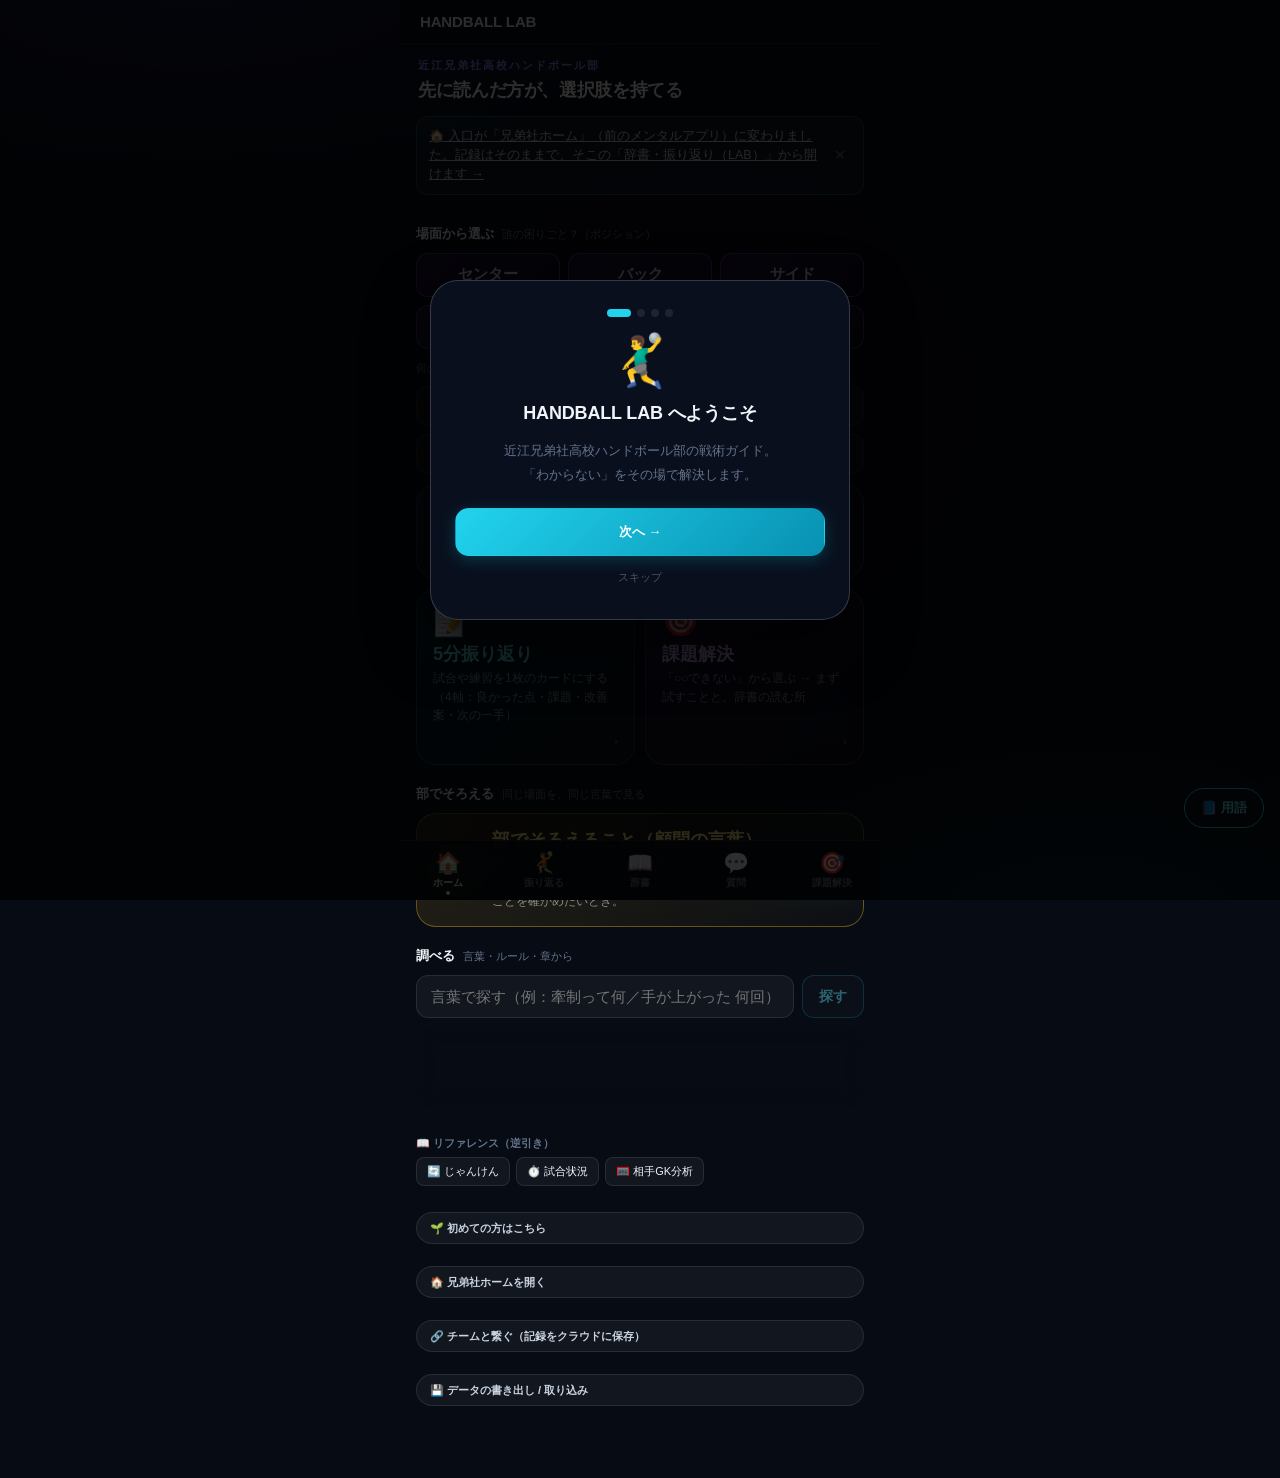
<file: lab/index.html>
<!DOCTYPE html>
<html lang="ja">
<head>
  <meta charset="UTF-8">
  <meta name="viewport" content="width=device-width, initial-scale=1.0, viewport-fit=cover">
  <meta name="theme-color" content="#0a101e">
  <link rel="manifest" href="./manifest.json">
  <meta name="apple-mobile-web-app-capable" content="yes">
  <meta name="apple-mobile-web-app-status-bar-style" content="black-translucent">
  <meta name="apple-mobile-web-app-title" content="HANDBALL LAB">
  <link rel="apple-touch-icon" href="./icons/apple-touch-icon.png">
  <title>HANDBALL LAB</title>
  <script type="module" crossorigin src="./assets/index-DTcDBPkH.js"></script>
  <link rel="stylesheet" crossorigin href="./assets/index-CvBtyylb.css">
<script id="vite-plugin-pwa:register-sw" src="./registerSW.js"></script></head>
<body>
<div id="root"></div>
</body>
</html>
</file>
<file: lab/assets/index-CvBtyylb.css>
:root{--fs-xs: 11px;--fs-sm: 13px;--fs-md: 15px;--fs-lg: 18px;--fs-xl: 24px;--c-reflect: #818cf8;--c-dict: #22d3ee;--c-solve: #c084fc;--c-plan: #fbbf24;--c-chat: #34d399;--tx-primary: #f1f5f9;--tx-secondary: #cbd5e1;--tx-muted: #64748b;--tx-dim: #475569;--bg: #060b14;--surface-1: rgba(255,255,255,.05);--surface-2: rgba(255,255,255,.03);--border: rgba(255,255,255,.09);--border-hi: rgba(255,255,255,.18);--solid-1: #111827;--solid-2: #0f172a;--tap: 48px;--r-sm: 8px;--r-md: 14px;--r-lg: 20px;--r-xl: 28px;--t-fast: .15s cubic-bezier(.2, .8, .2, 1);--t-smooth: .28s cubic-bezier(.2, .8, .2, 1);--nav-h: 60px}*{box-sizing:border-box;margin:0;padding:0;-webkit-tap-highlight-color:transparent}html,body{height:100%}body{font-family:-apple-system,BlinkMacSystemFont,Hiragino Sans,Yu Gothic UI,sans-serif;background:var(--bg);color:var(--tx-secondary);min-height:100vh;-webkit-font-smoothing:antialiased;overflow-x:hidden}body:before{content:"";position:fixed;top:0;right:0;bottom:0;left:0;z-index:0;pointer-events:none;background:radial-gradient(ellipse 80% 50% at 15% -5%,rgba(99,102,241,.18) 0%,transparent 55%),radial-gradient(ellipse 60% 45% at 85% 105%,rgba(6,182,212,.14) 0%,transparent 55%),radial-gradient(ellipse 50% 60% at 55% 45%,rgba(168,85,247,.07) 0%,transparent 60%)}#root{min-height:100vh;position:relative;z-index:1}.app{max-width:480px;margin:0 auto;min-height:100vh;display:flex;flex-direction:column;padding-bottom:calc(var(--nav-h) + env(safe-area-inset-bottom,0px));padding-left:env(safe-area-inset-left,0px);padding-right:env(safe-area-inset-right,0px)}.bottom-nav{position:fixed;bottom:0;left:50%;transform:translate(-50%);width:100%;max-width:480px;height:calc(var(--nav-h) + env(safe-area-inset-bottom,0px));padding-bottom:env(safe-area-inset-bottom,0px);background:#060b14eb;backdrop-filter:blur(20px);-webkit-backdrop-filter:blur(20px);border-top:1px solid var(--border);display:flex;align-items:stretch;z-index:100}.bn-item{flex:1;display:flex;flex-direction:column;align-items:center;justify-content:center;gap:3px;border:none;background:none;cursor:pointer;padding:6px 4px;position:relative;font-family:inherit;transition:opacity var(--t-fast)}.bn-item:active{opacity:.7}button:focus-visible,a:focus-visible,input:focus-visible,select:focus-visible,textarea:focus-visible{outline:2px solid #67e8f9;outline-offset:2px}.gl-term{border-bottom:1px dotted rgba(103,232,249,.5);cursor:pointer;color:inherit}.gl-term:active{background:#22d3ee1f}.bn-icon{font-size:21px;line-height:1}.bn-label{font-size:10px;font-weight:700;color:var(--tx-muted);transition:color var(--t-fast)}.bn-item.active-reflect .bn-label{color:var(--c-reflect)}.bn-item.active-dict .bn-label{color:var(--c-dict)}.bn-item.active-solve .bn-label{color:var(--c-solve)}.bn-item.active-plan .bn-label{color:var(--c-plan)}.bn-item.active-chat .bn-label{color:var(--c-chat)}.bn-item.active-hub .bn-label{color:var(--tx-primary)}.bn-dot{position:absolute;bottom:5px;width:4px;height:4px;border-radius:50%;opacity:0;transition:opacity var(--t-fast)}.bn-item.active-reflect .bn-dot{background:var(--c-reflect);opacity:1}.bn-item.active-dict .bn-dot{background:var(--c-dict);opacity:1}.bn-item.active-solve .bn-dot{background:var(--c-solve);opacity:1}.bn-item.active-plan .bn-dot{background:var(--c-plan);opacity:1}.bn-item.active-chat .bn-dot{background:var(--c-chat);opacity:1}.bn-item.active-hub .bn-dot{background:var(--tx-primary);opacity:1}.nav-back{background:none;border:none;color:var(--tx-muted);font-size:var(--fs-sm);cursor:pointer;padding:8px 0;display:inline-flex;align-items:center;gap:6px;min-height:var(--tap);font-family:inherit;transition:color var(--t-fast)}.nav-back:active{color:var(--tx-primary)}.header{background:#060b14e0;backdrop-filter:blur(20px);-webkit-backdrop-filter:blur(20px);padding:13px 20px 11px;border-bottom:1px solid var(--border);position:sticky;top:0;z-index:50}.header-row{display:flex;align-items:center;justify-content:space-between;gap:12px}.header-brand{display:flex;flex-direction:column;gap:1px;min-width:0}.header-brand-main{font-size:var(--fs-md);font-weight:800;color:var(--tx-primary);letter-spacing:-.01em;line-height:1.2}.header-brand-sub{font-size:10px;font-weight:700;color:var(--tx-muted);letter-spacing:.16em;text-transform:uppercase}.header-mode{font-size:var(--fs-xs);font-weight:800;padding:4px 12px;border-radius:999px;border:1px solid;letter-spacing:.04em}.progress-bar{margin-top:10px;height:2px;background:#ffffff0f;border-radius:2px;overflow:hidden}.progress-fill{height:100%;background:linear-gradient(90deg,var(--c-reflect),var(--c-dict));border-radius:2px;transition:width .4s cubic-bezier(.4,0,.2,1)}.progress-bar.hidden{display:none}.start-screen{flex:1;display:flex;flex-direction:column;align-items:center;text-align:center;gap:24px;padding:20px 24px 36px}.start-icon{font-size:52px}.start-title{font-size:var(--fs-xl);font-weight:900;color:var(--tx-primary);line-height:1.35;letter-spacing:-.02em}.start-sub{font-size:var(--fs-sm);color:var(--tx-muted);line-height:1.8}.mode-select{display:flex;flex-direction:column;gap:8px;width:100%;max-width:360px}.mode-btn{background:var(--surface-1);border:1px solid var(--border);border-radius:var(--r-md);padding:14px 18px;text-align:left;color:var(--tx-secondary);cursor:pointer;transition:all var(--t-fast);display:flex;align-items:center;gap:14px;min-height:var(--tap);backdrop-filter:blur(8px);-webkit-backdrop-filter:blur(8px)}.mode-btn:active{background:#ffffff14;border-color:var(--border-hi);transform:scale(.98)}.mode-btn-icon{font-size:22px;flex-shrink:0}.mode-btn-text{display:flex;flex-direction:column;gap:2px}.mode-btn-label{font-size:var(--fs-md);font-weight:700;color:var(--tx-primary)}.mode-btn-desc{font-size:var(--fs-xs);color:var(--tx-muted)}.content{flex:1;padding:20px 20px 36px;display:flex;flex-direction:column;gap:18px}.skip-btn{background:transparent;border:none;color:var(--tx-dim);font-size:13px;cursor:pointer;padding:10px;text-align:center}.q-label{font-size:10px;font-weight:800;color:var(--c-reflect);letter-spacing:.14em;text-transform:uppercase}.q-text{font-size:var(--fs-lg);font-weight:800;color:var(--tx-primary);line-height:1.55;margin-top:6px;letter-spacing:-.01em}.q-hint{font-size:12px;color:var(--tx-muted);line-height:1.65;margin-top:10px;background:var(--surface-2);border:1px solid var(--border);border-radius:var(--r-sm);padding:10px 14px}.choices{display:flex;flex-direction:column;gap:8px}.choice-btn{background:var(--surface-1);border:1px solid var(--border);border-radius:var(--r-md);padding:14px 16px;text-align:left;color:var(--tx-secondary);font-size:14px;font-weight:500;cursor:pointer;transition:all var(--t-fast);line-height:1.5;backdrop-filter:blur(8px);-webkit-backdrop-filter:blur(8px)}.choice-btn:active{background:#818cf81a;border-color:#818cf866;transform:scale(.99)}.choice-btn.selected{background:#818cf81a;border-color:#818cf880;color:#c7d2fe}.next-btn{background:linear-gradient(135deg,#6366f1,#4f46e5);color:#fff;border:none;border-radius:var(--r-md);padding:15px;font-size:var(--fs-md);font-weight:800;cursor:pointer;width:100%;transition:all var(--t-fast);box-shadow:0 4px 20px #6366f14d}.next-btn:disabled{background:#ffffff0f;color:var(--tx-muted);box-shadow:none;cursor:not-allowed}.next-btn:not(:disabled):active{transform:scale(.98);opacity:.9}.result-sections{display:flex;flex-direction:column;gap:10px}.rs{border-radius:var(--r-md);padding:16px 18px;backdrop-filter:blur(8px);-webkit-backdrop-filter:blur(8px)}.rs.good{background:#22c55e12;border:1px solid rgba(34,197,94,.28)}.rs.issue{background:#ef444412;border:1px solid rgba(239,68,68,.28)}.rs.improve{background:#6366f112;border:1px solid rgba(99,102,241,.28)}.rs-label{font-size:10px;font-weight:800;letter-spacing:.14em;text-transform:uppercase;margin-bottom:7px}.rs.good .rs-label{color:#4ade80}.rs.issue .rs-label{color:#f87171}.rs.improve .rs-label{color:#a5b4fc}.rs-title{font-size:var(--fs-md);font-weight:800;color:var(--tx-primary);margin-bottom:7px;line-height:1.4}.rs-body{font-size:13px;color:var(--tx-secondary);line-height:1.8;white-space:pre-line}.approach-section{display:flex;flex-direction:column;gap:7px;margin-top:6px}.approach-item{background:#ffffff08;border-radius:var(--r-sm);padding:11px 14px;border-left:2px solid rgba(99,102,241,.5)}.approach-tag{font-size:10px;font-weight:800;color:#a5b4fc;margin-bottom:3px}.approach-text{font-size:13px;color:var(--tx-secondary);line-height:1.6}.next-step-section{display:flex;flex-direction:column;gap:8px}.next-step-label{font-size:13px;font-weight:700;color:var(--tx-primary)}.next-step-hint{font-size:12px;color:var(--tx-muted)}.next-step-input{width:100%;background:var(--surface-1);border:1px solid rgba(99,102,241,.4);border-radius:var(--r-md);padding:14px;color:var(--tx-primary);font-size:14px;font-family:inherit;resize:none;min-height:88px;outline:none;transition:border-color var(--t-fast)}.next-step-input:focus{border-color:var(--c-reflect)}.next-step-input::placeholder{color:var(--tx-muted)}.reset-btn{background:transparent;border:1px solid var(--border);border-radius:var(--r-md);padding:14px;font-size:14px;font-weight:600;color:var(--tx-muted);cursor:pointer;width:100%;transition:all var(--t-fast)}.reset-btn:active{background:var(--surface-1);color:var(--tx-secondary)}.breadcrumb{display:flex;gap:4px;flex-wrap:wrap}.crumb{font-size:11px;color:var(--tx-muted);background:#ffffff0a;border:1px solid var(--border);border-radius:6px;padding:2px 8px}.ctx-intro{font-size:13px;color:var(--tx-muted);line-height:1.8;background:var(--surface-1);border:1px solid var(--border);border-radius:var(--r-sm);padding:12px 14px}.hub-screen{flex:1;display:flex;flex-direction:column;gap:14px;padding:14px 16px 12px}.hub-hero{display:flex;flex-direction:column;gap:6px;padding:0 2px}.hub-hero-eyebrow{font-size:11px;font-weight:800;color:var(--c-reflect);letter-spacing:.18em;text-transform:uppercase}.hub-title{font-size:var(--fs-lg);font-weight:900;line-height:1.3;letter-spacing:-.02em;background:linear-gradient(135deg,#fff 50%,#a5b4fc);-webkit-background-clip:text;-webkit-text-fill-color:transparent;background-clip:text}.hub-sub{display:none}.storage-warn{position:fixed;top:0;left:0;right:0;z-index:9999;background:#7f1d1d;color:#fecaca;font-size:12px;line-height:1.5;padding:10px 14px;border-bottom:1px solid #ef4444;cursor:pointer}.hub-declare{background:linear-gradient(135deg,#fbbf241a,#f59e0b08);border:1px solid rgba(251,191,36,.35);border-radius:14px;padding:14px 16px;margin-bottom:14px;display:flex;flex-direction:column;gap:8px}.hub-declare-label{font-size:11px;font-weight:800;color:#fbbf24;letter-spacing:.04em}.hub-declare-text{font-size:var(--fs-md);color:var(--tx-primary);font-weight:700;line-height:1.5}.hub-declare-sub{display:block;font-size:11px;color:var(--tx-muted);font-weight:500;margin-top:4px}.hub-declare-actions{display:flex;gap:8px}.hub-declare-btn{flex:1;padding:9px 10px;border-radius:10px;font-weight:800;font-size:13px;border:1px solid rgba(251,191,36,.45);background:#fbbf241f;color:#fde68a;cursor:pointer}.hub-declare-btn.ghost{border-color:var(--border);background:transparent;color:var(--tx-muted)}.hub-declare-btn:active{transform:scale(.97)}.hub-declare-count{font-size:11px;color:var(--tx-dim)}.hub-cards{display:grid;grid-template-columns:1fr 1fr;gap:10px;width:100%}.hub-card{background:var(--surface-1);border:1px solid var(--border);border-radius:var(--r-lg);padding:16px;text-align:left;color:var(--tx-secondary);cursor:pointer;transition:all var(--t-smooth);display:flex;flex-direction:column;gap:8px;position:relative;min-height:120px;backdrop-filter:blur(10px);-webkit-backdrop-filter:blur(10px);font-family:inherit}.hub-card.reflect,.hub-card.plan,.hub-card.chat,.hub-card.playbook,.hub-card.team,.hub-card.resume{grid-column:1 / -1;flex-direction:row;align-items:center;min-height:80px;gap:14px}.hub-card:active{transform:scale(.97)}.hub-card.disabled{opacity:.4;cursor:not-allowed}.hub-card.disabled:active{transform:none}.hub-card-icon{font-size:30px;line-height:1;flex-shrink:0}.hub-card.reflect .hub-card-icon,.hub-card.chat .hub-card-icon,.hub-card.resume .hub-card-icon{font-size:36px}.hub-card-body{flex:1;display:flex;flex-direction:column;gap:3px;min-width:0}.hub-card-target{display:none}.hub-card-title{font-size:var(--fs-lg);font-weight:800;line-height:1.2}.hub-card-desc{font-size:12px;color:#ffffff80;line-height:1.55}.hub-card-arrow{font-size:13px;color:var(--tx-dim);margin-left:auto;flex-shrink:0}.hub-card-soon{position:absolute;top:10px;right:10px;background:#ffffff14;border:1px solid var(--border);color:var(--tx-muted);font-size:8px;font-weight:800;padding:2px 7px;border-radius:999px;letter-spacing:.08em;text-transform:uppercase}.hub-card.reflect{border-color:#818cf847;background:linear-gradient(135deg,#6366f11f,#6366f10a)}.hub-card.reflect .hub-card-title{color:#a5b4fc}.hub-card.reflect:active{border-color:#818cf88c;box-shadow:0 0 24px #6366f133}.hub-card.dict{border-color:#22d3ee38;background:linear-gradient(135deg,#06b6d41a,#06b6d408)}.hub-card.dict .hub-card-title{color:#67e8f9}.hub-card.dict:active{border-color:#22d3ee73;box-shadow:0 0 20px #06b6d426}.hub-card.playbook{border-color:#22d3ee38;background:linear-gradient(135deg,#06b6d41a,#06b6d408)}.hub-card.playbook .hub-card-title{color:#67e8f9}.home-focus{display:flex;flex-direction:column;gap:10px;width:100%}.home-sec-label{margin-top:10px;font-size:13px;font-weight:800;color:var(--tx-primary);display:flex;align-items:baseline;gap:8px}.home-sec-label span{font-size:11px;font-weight:500;color:var(--tx-muted)}.home-pos-row{display:flex;flex-wrap:wrap;gap:8px}.home-pos-chip{flex:1 1 28%;min-height:44px;padding:10px 6px;border-radius:12px;font-size:15px;font-weight:800;background:linear-gradient(135deg,#a855f724,#a855f70a);border:1px solid rgba(192,132,252,.35);color:#e9d5ff;cursor:pointer}.home-pos-chip:active{transform:scale(.97)}.home-sec-sub{font-size:11px;color:var(--tx-muted);margin-top:2px}.home-pos-chip.kind{font-size:14px;font-weight:700;min-height:40px;background:var(--surface-1);border-color:var(--border);color:var(--tx-secondary)}.hub-card.team{border-color:#fbbf2459;background:linear-gradient(135deg,#fbbf241f,#f59e0b08)}.hub-card.team .hub-card-title{color:#fde68a}.hub-card.team .hub-card-icon{font-size:36px}.home-focus .hub-card.wide{grid-column:1 / -1;flex-direction:row;align-items:center;min-height:80px;gap:14px}.home-focus .hub-card.wide .hub-card-icon{font-size:36px}.decl-where{margin-top:10px;padding:8px 10px;border-radius:10px;background:#94a3b814;font-size:12px;line-height:1.6;color:var(--tx-secondary);text-align:left}.decl-where.short{background:none;padding:0;margin-top:8px;color:var(--tx-muted)}.decl-where-label{font-weight:700;color:var(--tx-primary);margin-bottom:2px}.decl-where-line{padding-left:2px}.decl-where-how{display:inline-block;margin-top:4px;margin-left:6px;padding:0;background:none;border:none;color:#67e8f9;font-size:12px;text-decoration:underline;cursor:pointer}.decl-where:not(.short) .decl-where-how{display:block;margin-left:0;margin-top:6px}.home-link-hint{display:flex;align-items:center;gap:6px;margin-bottom:10px;padding:6px 6px 6px 12px;border-radius:12px;border:1px solid rgba(103,232,249,.25);background:#67e8f90f}.home-link-hint-main{flex:1;text-align:left;background:none;border:none;color:var(--tx-secondary);font-size:12.5px;line-height:1.5;padding:4px 0;cursor:pointer}.home-link-hint-x{flex:none;width:34px;height:34px;border-radius:10px;background:none;border:none;color:var(--tx-muted);font-size:18px;cursor:pointer}.link-steps-list{margin:6px 0 0;padding-left:20px;font-size:13px;line-height:1.7;color:var(--tx-secondary)}.pin-ask-row{display:flex;gap:8px;align-items:center;margin-top:8px;flex-wrap:wrap}.pin-ask-input{max-width:96px;text-align:center;letter-spacing:4px;font-size:18px}.pin-ask-msg{margin-top:8px;font-size:12.5px;line-height:1.6;color:#fca5a5}a.decl-where-how{text-decoration:underline}.open-app-link{display:inline-block;margin-top:8px;color:#67e8f9;font-size:13px;text-decoration:underline}a.help-btn.open-app-btn{text-decoration:none}.home-from-notice{margin-bottom:10px;padding:12px;border-radius:12px;border:1px solid rgba(245,158,11,.5);background:#f59e0b14;font-size:13px;line-height:1.7;color:var(--tx-secondary)}.home-from-notice-title{font-weight:700;color:var(--tx-primary);margin-bottom:4px}.home-from-notice-x{margin-top:8px;padding:6px 14px;border-radius:10px;border:1px solid var(--border);background:none;color:var(--tx-secondary);font-size:13px;cursor:pointer}.home-search{display:flex;gap:8px}.home-search-input{flex:1;min-width:0;padding:12px 14px;border-radius:12px;font-size:15px;background:var(--surface-1);border:1px solid var(--border);color:var(--tx-primary)}.home-search-btn{padding:0 16px;border-radius:12px;font-weight:800;font-size:14px;background:var(--surface-1);border:1px solid rgba(34,211,238,.45);color:#67e8f9;cursor:pointer}.home-search-btn:disabled{opacity:.4}.decide-box{margin:16px 0 12px;padding:14px 16px;border-radius:14px;background:linear-gradient(135deg,#fbbf241a,#f59e0b08);border:1px solid rgba(251,191,36,.35);display:flex;flex-direction:column;gap:8px}.decide-label{font-size:14px;font-weight:800;color:#fbbf24}.decide-hint,.decide-current{font-size:12px;color:var(--tx-muted);line-height:1.6}.decide-row{display:flex;gap:8px}.decide-input{flex:1;min-width:0;padding:10px 12px;border-radius:10px;font-size:15px;background:var(--surface-1);border:1px solid var(--border);color:var(--tx-primary)}.decide-btn{padding:10px 16px;border-radius:10px;font-weight:800;font-size:14px;background:#fbbf24;color:#111827;border:none;cursor:pointer}.decide-btn:disabled{opacity:.4;cursor:not-allowed}.decide-done{font-size:14px;color:var(--tx-primary);line-height:1.6}.decide-redo{margin-left:10px;background:none;border:none;color:var(--tx-muted);text-decoration:underline;font-size:12px;cursor:pointer}.link-copy-btn{width:100%;margin:0 0 20px;padding:11px 14px;border-radius:10px;font-size:13px;background:var(--surface-1);border:1px solid var(--border);color:var(--tx-secondary);cursor:pointer;text-align:center}.glossary-pinned{margin:0 16px 10px;padding:12px 14px;border-radius:12px;background:#22d3ee1f;border:1px solid rgba(34,211,238,.45)}.glossary-pinned .glossary-term{font-size:16px}.hub-card.solve{border-color:#c084fc38;background:linear-gradient(135deg,#a855f71a,#a855f708)}.hub-card.solve .hub-card-title{color:#d8b4fe}.hub-card.solve:active{border-color:#c084fc73;box-shadow:0 0 20px #a855f726}.hub-card.plan{border-color:#fbbf2438;background:linear-gradient(135deg,#f59e0b1a,#f59e0b08)}.hub-card.plan .hub-card-title{color:#fde68a}.hub-card.plan:active{border-color:#fbbf2473;box-shadow:0 0 20px #f59e0b26}.hub-card.chat{border-color:#34d39947;background:linear-gradient(135deg,#10b9811f,#10b9810a)}.hub-card.chat .hub-card-title{color:#6ee7b7}.hub-card.chat:active{border-color:#34d3998c;box-shadow:0 0 24px #10b98133}.hub-card.resume{border-color:#fbbf2447;background:linear-gradient(135deg,#fbbf241a,#fbbf2408)}.hub-card.resume .hub-card-title{color:#fde68a}.hub-card.resume:active{border-color:#fbbf248c}.hub-footer{font-size:var(--fs-xs);color:var(--tx-dim);text-align:center;padding:0 16px 4px;line-height:1.7}.dict-screen{flex:1;display:flex;flex-direction:column;min-height:0}.dict-bar{padding:10px 16px 8px;background:#060b14e0;backdrop-filter:blur(16px);-webkit-backdrop-filter:blur(16px);border-bottom:1px solid var(--border);position:sticky;top:0;z-index:5}.dict-back{background:none;border:none;color:var(--tx-muted);font-size:var(--fs-sm);cursor:pointer;padding:6px 0;display:flex;align-items:center;gap:6px;min-height:var(--tap);font-family:inherit;transition:color var(--t-fast)}.dict-back:active{color:var(--tx-primary)}.dict-search-wrap{position:relative}.dict-search-wrap:before{content:"🔍";position:absolute;left:14px;top:50%;transform:translateY(-50%);font-size:14px;opacity:.5;pointer-events:none}.dict-search-input{width:100%;background:var(--surface-1);border:1px solid var(--border);border-radius:var(--r-md);padding:12px 14px 12px 40px;color:var(--tx-primary);font-size:var(--fs-md);font-family:inherit;outline:none;min-height:var(--tap);transition:border-color var(--t-fast)}.dict-search-input:focus{border-color:var(--c-dict)}.dict-search-input::placeholder{color:var(--tx-dim)}.dict-tags-wrap{background:var(--bg);padding:8px 16px 10px;position:relative}.dict-tags{display:flex;gap:6px;overflow-x:auto;scrollbar-width:none;-webkit-overflow-scrolling:touch}.dict-tags::-webkit-scrollbar{display:none}.dict-tags.expanded{flex-wrap:wrap;overflow-y:auto;max-height:36vh;padding-bottom:4px}.dict-tag{flex-shrink:0;background:var(--surface-1);border:1px solid var(--border);border-radius:999px;padding:8px 14px;font-size:var(--fs-xs);font-weight:700;color:var(--tx-muted);cursor:pointer;transition:all var(--t-fast);white-space:nowrap;min-height:40px;display:inline-flex;align-items:center}.dict-tag.active{background:color-mix(in oklab,var(--c-dict) 20%,var(--surface-1));border-color:var(--c-dict);color:#67e8f9}.dict-tag:active{transform:scale(.96)}.dict-tags-toggle{flex-shrink:0;background:transparent;border:1px dashed var(--border);border-radius:999px;padding:8px 14px;font-size:var(--fs-xs);color:var(--tx-muted);cursor:pointer;font-weight:700;min-height:40px;font-family:inherit}.dict-tags-toggle:active{color:var(--tx-secondary)}.dict-results{flex:1;overflow-y:auto;padding:4px 16px 36px;-webkit-overflow-scrolling:touch}.dict-meta-line{font-size:var(--fs-xs);color:var(--tx-muted);padding:8px 0 6px}.dict-result-card{background:var(--surface-1);border:1px solid var(--border);border-radius:var(--r-md);padding:14px 16px;margin-bottom:8px;cursor:pointer;transition:all var(--t-fast);backdrop-filter:blur(8px);-webkit-backdrop-filter:blur(8px)}.dict-result-card:active{background:#06b6d412;border-color:#22d3ee66;transform:scale(.99)}.dict-result-filename{font-size:10px;color:var(--c-dict);font-weight:700;letter-spacing:.06em;margin-bottom:4px}.dict-result-section{font-size:var(--fs-md);font-weight:700;color:var(--tx-primary);line-height:1.4;margin-bottom:4px}.dict-result-excerpt{font-size:var(--fs-xs);color:var(--tx-muted);line-height:1.65;display:-webkit-box;-webkit-line-clamp:3;-webkit-box-orient:vertical;overflow:hidden}.dict-result-excerpt mark,.dict-detail-body mark.search-hit{background:#fbbf242e;color:#fbbf24;padding:0 2px;border-radius:2px}.dict-detail-body mark.search-hit.current{background:#fbbf2473;outline:1px solid #fbbf24}.search-jump-bar{position:sticky;top:0;z-index:5;background:#0a101eeb;backdrop-filter:blur(12px);-webkit-backdrop-filter:blur(12px);border:1px solid rgba(251,191,36,.4);border-radius:999px;padding:6px 12px;margin:0 0 8px;display:flex;align-items:center;gap:8px;justify-content:center;font-size:12px;color:#fbbf24}.search-jump-btn{background:#fbbf2426;border:1px solid rgba(251,191,36,.4);color:#fbbf24;border-radius:6px;padding:4px 10px;min-height:28px;font-size:12px;font-family:inherit;cursor:pointer}.search-jump-btn:active{background:#fbbf244d}.dict-empty{text-align:center;color:var(--tx-muted);font-size:var(--fs-sm);padding:40px 20px;line-height:1.7}.dict-loading{text-align:center;color:var(--tx-muted);font-size:var(--fs-sm);padding:60px 20px}.dict-file-grid{display:flex;flex-direction:column;gap:8px;padding:4px 0}.dict-file-card{display:flex;align-items:center;gap:14px;background:var(--surface-1);border:1px solid var(--border);border-radius:var(--r-md);padding:14px 16px;cursor:pointer;transition:all var(--t-fast);backdrop-filter:blur(8px);-webkit-backdrop-filter:blur(8px)}.dict-file-card:active{background:#06b6d412;border-color:#22d3ee66;transform:scale(.99)}.dict-file-card-icon{font-size:26px;flex-shrink:0;width:36px;text-align:center}.dict-file-card-body{flex:1;min-width:0}.dict-file-card-title{font-size:var(--fs-sm);font-weight:700;color:var(--tx-primary);line-height:1.4}.dict-file-card-lead{font-size:12px;color:var(--tx-muted);line-height:1.55;margin-top:3px}.dict-file-card-meta{font-size:10px;color:var(--c-dict);font-weight:700;margin-top:3px;letter-spacing:.04em}.dict-file-card-arrow{font-size:22px;color:var(--tx-dim);flex-shrink:0}.dict-file-header-bar{display:flex;align-items:center;gap:10px;padding:10px 0 8px;border-bottom:1px solid var(--border);margin-bottom:8px}.dict-file-header-icon{font-size:22px}.dict-file-header-title{font-size:var(--fs-sm);font-weight:700;color:var(--c-dict);flex:1;min-width:0}.dict-file-back-btn{background:#22d3ee1a;border:1px solid rgba(34,211,238,.3);color:#67e8f9;border-radius:6px;padding:5px 10px;font-size:11px;font-family:inherit;cursor:pointer;flex-shrink:0;white-space:nowrap}.dict-file-back-btn:active{background:#22d3ee38}.dict-detail-header{padding:12px 16px 8px;background:#060b14e0;backdrop-filter:blur(16px);-webkit-backdrop-filter:blur(16px);border-bottom:1px solid var(--border);position:sticky;top:0;z-index:5}.dict-detail-file{font-size:10px;font-weight:700;color:var(--c-dict);letter-spacing:.08em;text-transform:uppercase;margin-bottom:4px}.dict-detail-title{font-size:18px;font-weight:800;color:var(--tx-primary);line-height:1.4;margin-bottom:8px;letter-spacing:-.01em}.dict-detail-tags{display:flex;gap:4px;flex-wrap:wrap;padding-bottom:8px}.dict-detail-tag{font-size:10px;color:var(--tx-muted);background:var(--surface-1);border:1px solid var(--border);border-radius:999px;padding:2px 8px}.dict-detail-body{flex:1;overflow-y:auto;padding:16px 18px 40px;font-size:14px;color:var(--tx-secondary);line-height:1.8;-webkit-overflow-scrolling:touch}.dict-detail-body h1,.dict-detail-body h2,.dict-detail-body h3,.dict-detail-body h4{color:var(--tx-primary);font-weight:800;margin:18px 0 10px;line-height:1.4}.dict-detail-body h1{font-size:18px;border-bottom:1px solid var(--border);padding-bottom:6px}.dict-detail-body h2{font-size:16px;color:#67e8f9}.dict-detail-body h3{font-size:14px;color:#a5b4fc}.dict-detail-body h4{font-size:13px;color:var(--tx-secondary)}.dict-detail-body p{margin:8px 0}.dict-detail-body ul,.dict-detail-body ol{margin:8px 0 8px 20px}.dict-detail-body li{margin:3px 0}.dict-detail-body strong{color:var(--tx-primary);font-weight:700}.dict-detail-body em{color:#fbbf24;font-style:normal}.dict-detail-body code{background:#0006;color:#67e8f9;padding:1px 6px;border-radius:4px;font-family:SF Mono,Consolas,monospace;font-size:12px;border:1px solid var(--border)}.dict-inline-link{color:var(--c-dict);text-decoration:underline;text-decoration-style:dotted;text-underline-offset:3px;cursor:pointer}.dict-inline-link:active{color:#a5f3fc}.dict-detail-body pre{background:#00000080;border:1px solid var(--border);border-radius:var(--r-sm);padding:12px 14px;overflow-x:auto;margin:10px 0;font-family:SF Mono,Consolas,monospace;font-size:12px;color:var(--tx-secondary);line-height:1.6;white-space:pre-wrap;overflow-wrap:anywhere}.dict-detail-body pre.art{white-space:pre;overflow-wrap:normal}.dict-sub-nav{display:flex;flex-wrap:wrap;gap:6px;padding:10px 18px 0}.dict-sub-nav-label{width:100%;font-size:11px;color:var(--tx-muted)}.dict-sub-nav button{background:#a5b4fc14;border:1px solid rgba(165,180,252,.35);color:#c7d2fe;border-radius:14px;padding:5px 10px;font-size:12px;line-height:1.3;text-align:left}.dict-group-label{font-size:12px;color:var(--tx-muted);margin:12px 2px 2px;letter-spacing:.04em}.chat-gloss{font-size:13px;line-height:1.7;margin:0 0 10px;padding:8px 10px;border-left:3px solid var(--c-dict);background:#06b6d412;border-radius:0 6px 6px 0}.chat-solve{margin:0 0 12px}.chat-solve-label{font-size:11px;color:#d8b4fe;font-weight:700;margin-bottom:6px}.chat-solve-card{display:block;width:100%;text-align:left;background:#a855f714;border:1px solid rgba(168,85,247,.35);border-radius:10px;padding:9px 11px;margin-bottom:6px;cursor:pointer;color:inherit;font:inherit}.chat-solve-title{font-size:13px;font-weight:700;line-height:1.5}.chat-solve-act{font-size:12px;color:var(--tx-muted);line-height:1.6;margin-top:3px}.chat-safety{font-size:12px;line-height:1.6;margin:0 0 10px;padding:8px 10px;border-left:3px solid #fbbf24;background:#fbbf2414;border-radius:0 6px 6px 0}.result-note{font-size:11px;color:var(--tx-muted);margin:8px 2px 0;line-height:1.6}.dict-detail-body pre code{background:none;padding:0;color:inherit;border:none}.dict-detail-body blockquote{border-left:3px solid var(--c-dict);padding:6px 14px;margin:10px 0;background:#06b6d40f;color:var(--tx-muted);font-size:13px;border-radius:0 6px 6px 0}.dict-detail-body table{width:100%;border-collapse:collapse;margin:12px 0;font-size:12px;border:1px solid var(--border)}.dict-detail-body th,.dict-detail-body td{border:1px solid var(--border);padding:6px 10px;text-align:left}.dict-detail-body th{background:var(--surface-1);color:var(--tx-primary);font-weight:700}.dict-detail-body td{color:var(--tx-secondary)}.dict-detail-body hr{border:none;border-top:1px solid var(--border);margin:18px 0}.dict-detail-related{margin:24px 0 8px;padding-top:16px;border-top:1px solid var(--border)}.dict-detail-related-label{font-size:11px;color:var(--c-dict);font-weight:700;letter-spacing:.06em;margin-bottom:8px;text-transform:uppercase}.dict-related-item{background:var(--surface-1);border:1px solid var(--border);border-radius:var(--r-sm);padding:8px 12px;font-size:13px;color:var(--tx-secondary);cursor:pointer;margin-bottom:4px;transition:all var(--t-fast)}.dict-related-item:active{background:#22d3ee14;border-color:#22d3ee66}.solve-screen{flex:1;display:flex;flex-direction:column;padding:14px 16px 40px;gap:12px}.solve-bar{display:flex;align-items:center;gap:10px;padding-bottom:2px}.solve-step-label{font-size:var(--fs-xs);font-weight:800;color:var(--c-solve);letter-spacing:.08em}.solve-step-pill{background:#1e1530;border:1px solid #6b21a8;color:#d8b4fe;font-size:var(--fs-xs);padding:4px 12px;border-radius:999px;font-weight:800}.step-dots{display:flex;align-items:center;gap:4px;margin:2px 0 10px}.step-dot{width:9px;height:9px;border-radius:50%;background:var(--border);transition:all var(--t-fast)}.step-dot.done{background:var(--c-solve)}.step-dot.current{background:var(--c-solve);box-shadow:0 0 0 4px color-mix(in oklab,var(--c-solve) 25%,transparent)}.step-bar{flex:1;height:2px;background:var(--border);border-radius:2px}.step-bar.done{background:var(--c-solve)}.step-dots.plan .step-dot.done,.step-dots.plan .step-dot.current,.step-dots.plan .step-bar.done{background:var(--c-plan)}.step-dots.plan .step-dot.current{box-shadow:0 0 0 4px color-mix(in oklab,var(--c-plan) 25%,transparent)}.solve-title{font-size:var(--fs-lg);font-weight:800;color:var(--tx-primary);line-height:1.4}.solve-sub{font-size:var(--fs-sm);color:var(--tx-muted);line-height:1.7}.solve-role-grid{display:flex;flex-direction:column;gap:10px;margin-top:4px}.solve-role-btn{background:var(--surface-1);border:1px solid rgba(192,132,252,.3);border-radius:var(--r-md);padding:18px;text-align:left;color:var(--tx-secondary);cursor:pointer;display:flex;align-items:center;gap:14px;transition:all var(--t-fast);min-height:var(--tap);backdrop-filter:blur(8px);-webkit-backdrop-filter:blur(8px)}.solve-role-btn:active{transform:scale(.98);background:#a855f71a;border-color:var(--c-solve)}.solve-role-icon{font-size:30px;flex-shrink:0}.solve-role-label{font-size:var(--fs-md);font-weight:800;color:#d8b4fe}.solve-cat-list{display:flex;flex-direction:column;gap:10px}.solve-cat-btn{background:var(--surface-1);border:1px solid var(--border);border-radius:var(--r-md);padding:14px 16px;text-align:left;color:var(--tx-secondary);cursor:pointer;display:flex;align-items:center;gap:12px;transition:all var(--t-fast);min-height:var(--tap);backdrop-filter:blur(8px);-webkit-backdrop-filter:blur(8px)}.solve-cat-btn:active{transform:scale(.98);background:#a855f714;border-color:#c084fc59}.solve-cat-icon{font-size:22px;flex-shrink:0}.solve-cat-title{font-size:var(--fs-md);font-weight:700}.solve-sym-list{display:flex;flex-direction:column;gap:10px}.solve-sym-btn{background:var(--surface-1);border:1px solid var(--border);border-radius:var(--r-md);padding:14px 16px;text-align:left;color:var(--tx-secondary);cursor:pointer;transition:all var(--t-fast);display:flex;flex-direction:column;gap:4px;min-height:var(--tap);backdrop-filter:blur(8px);-webkit-backdrop-filter:blur(8px)}.solve-sym-btn:active{transform:scale(.98);background:#a855f714;border-color:#c084fc59}.solve-sym-title{font-size:var(--fs-md);font-weight:700;color:var(--tx-primary);line-height:1.4}.solve-sym-desc{font-size:var(--fs-xs);color:var(--tx-muted);line-height:1.6}.solve-rx{display:flex;flex-direction:column;gap:14px;padding-top:4px}.solve-rx-card{background:#a855f712;border-radius:var(--r-md);padding:14px 16px;border-left:3px solid rgba(192,132,252,.6);border-top:1px solid rgba(192,132,252,.2);border-right:1px solid rgba(192,132,252,.1);border-bottom:1px solid rgba(192,132,252,.1)}.solve-rx-label{font-size:10px;font-weight:800;color:var(--c-solve);letter-spacing:.12em;text-transform:uppercase;margin-bottom:6px}.solve-rx-title{font-size:16px;font-weight:800;color:var(--tx-primary);line-height:1.4;margin-bottom:6px;letter-spacing:-.01em}.solve-rx-desc{font-size:13px;color:var(--tx-secondary);line-height:1.7}.solve-rx-actions{display:flex;flex-direction:column;gap:8px}.solve-rx-action{background:var(--surface-2);border:1px solid var(--border);border-radius:var(--r-sm);padding:10px 12px;font-size:13px;color:var(--tx-secondary);line-height:1.6;display:flex;gap:10px;align-items:flex-start}.solve-rx-action-num{flex-shrink:0;background:#a855f740;color:#f0abfc;font-size:11px;font-weight:800;width:22px;height:22px;border-radius:50%;display:inline-flex;align-items:center;justify-content:center}.solve-rx-related-list{display:flex;flex-direction:column;gap:6px}.solve-rx-related-item{background:var(--surface-1);border:1px solid var(--border);border-radius:var(--r-sm);padding:10px 12px;cursor:pointer;transition:all var(--t-fast);display:flex;align-items:center;gap:10px}.solve-rx-related-item:active{background:#a855f714;border-color:#c084fc66}.solve-rx-related-icon{font-size:16px}.solve-rx-related-meta{flex:1;min-width:0}.solve-rx-related-file{font-size:10px;color:var(--c-solve);font-weight:700;letter-spacing:.06em}.solve-rx-related-title{font-size:13px;color:var(--tx-primary);line-height:1.4;margin-top:2px}.solve-rx-arrow{color:var(--tx-dim);flex-shrink:0}.solve-rx-missing{font-size:11px;color:var(--tx-muted);padding:6px 0}.solve-fallback{margin-top:16px;padding:12px 14px;border-radius:var(--r-sm);background:var(--surface-1);border:1px dashed var(--border);color:var(--tx-muted);font-size:12px;line-height:1.7;display:flex;flex-direction:column;gap:8px}.solve-fallback-label{font-size:11px;font-weight:700;color:var(--tx-muted);letter-spacing:.05em}.solve-fallback-btn{background:var(--surface-2);border:1px solid rgba(34,211,238,.25);border-radius:var(--r-sm);padding:10px 12px;color:#67e8f9;font-size:13px;font-weight:700;cursor:pointer;text-align:left;transition:all var(--t-fast)}.solve-fallback-btn:active{background:#06b6d41a;border-color:var(--c-dict)}.solve-history{background:var(--surface-1);border:1px solid var(--border);border-radius:var(--r-sm);padding:10px 12px;margin-top:18px}.solve-history-label{font-size:10px;font-weight:800;color:var(--c-solve);letter-spacing:.1em;text-transform:uppercase;margin-bottom:6px}.solve-history-item{display:flex;align-items:center;gap:8px;padding:8px 10px;background:var(--surface-2);border:1px solid var(--border);border-radius:var(--r-sm);cursor:pointer;margin-top:4px;transition:all var(--t-fast)}.solve-history-item:active{background:#a855f714;border-color:#c084fc59}.solve-history-meta{flex:1;min-width:0;font-size:12px;color:var(--tx-secondary)}.solve-history-time{font-size:10px;color:var(--tx-muted)}.plan-screen{flex:1;display:flex;flex-direction:column;padding:14px 16px 40px;gap:12px}.plan-step-pill{background:#f59e0b1f;border:1px solid rgba(245,158,11,.3);color:#fde68a;font-size:var(--fs-xs);padding:4px 12px;border-radius:999px;font-weight:800}.plan-step-label{font-size:var(--fs-xs);font-weight:800;color:var(--c-plan);letter-spacing:.08em}.plan-title{font-size:var(--fs-lg);font-weight:800;color:var(--tx-primary);line-height:1.4}.plan-sub{font-size:var(--fs-sm);color:var(--tx-muted);line-height:1.7}.plan-themes{display:flex;flex-wrap:wrap;gap:8px}.plan-theme-chip{background:var(--surface-1);border:1px solid var(--border);border-radius:999px;padding:10px 14px;cursor:pointer;display:inline-flex;align-items:center;gap:6px;color:var(--tx-secondary);font-size:var(--fs-sm);font-weight:700;transition:all var(--t-fast);min-height:40px;font-family:inherit}.plan-theme-chip:active{transform:scale(.96)}.plan-theme-chip.active{background:#f59e0b1f;border-color:#f59e0b80;color:#fde68a}.plan-theme-chip-icon{font-size:16px}.plan-theme-chip .rec-star{font-size:11px;color:#fcd34d;margin-left:3px;line-height:1}.plan-theme-chip .pos-badge{font-size:9px;opacity:.55;margin-left:3px;letter-spacing:0}.plan-rec-select-btn{display:inline-flex;align-items:center;gap:5px;padding:7px 13px;background:#f59e0b1f;border:1px solid rgba(245,158,11,.4);color:#fde68a;border-radius:8px;font-size:12px;font-weight:700;cursor:pointer;font-family:inherit;transition:all var(--t-fast);margin-top:4px}.plan-rec-select-btn:active{transform:scale(.97);opacity:.85}.plan-pos-chips{display:flex;flex-wrap:wrap;gap:7px;margin:8px 0 10px}.plan-pos-chip{display:inline-flex;align-items:center;gap:5px;padding:8px 13px;border-radius:999px;border:1.5px solid var(--border);background:var(--surface-1);font-size:12px;font-weight:700;color:var(--tx-secondary);cursor:pointer;transition:all var(--t-fast);min-height:var(--tap);font-family:inherit}.plan-pos-chip:active{transform:scale(.96)}.plan-pos-chip.active{border-color:#22d3ee;background:#22d3ee21;color:#67e8f9}.plan-pos-chip-icon{font-size:17px}.plan-drill-type{display:inline-flex;align-items:center;gap:3px;font-size:10px;font-weight:800;padding:2px 7px;border-radius:4px}.plan-drill-type.skill{background:#22c55e26;color:#4ade80;border:1px solid rgba(34,197,94,.3)}.plan-drill-type.eco{background:#fb923c26;color:#fb923c;border:1px solid rgba(251,146,60,.3)}.plan-training-note{margin-top:7px;padding:7px 10px 7px 12px;background:#6366f117;border-left:3px solid #6366f1;border-radius:0 5px 5px 0;font-size:11px;color:#c7d2fe;line-height:1.7}.plan-training-note-label{font-size:10px;font-weight:800;color:#818cf8;margin-bottom:2px}.plan-pos-banner{display:flex;align-items:center;gap:10px;margin:10px 0 6px;padding:9px 13px;background:#22d3ee17;border:1px solid rgba(34,211,238,.3);border-radius:9px}.plan-pos-banner-icon{font-size:20px;line-height:1}.plan-pos-banner-text{font-size:12px;color:#a5f3fc;line-height:1.5}.plan-levels{display:flex;gap:8px}.plan-level-btn{flex:1;background:var(--surface-1);border:1px solid var(--border);border-radius:var(--r-md);padding:12px 6px;text-align:center;color:var(--tx-secondary);cursor:pointer;transition:all var(--t-fast);display:flex;flex-direction:column;gap:4px;min-height:var(--tap)}.plan-level-btn.active{background:#f59e0b1a;border-color:#f59e0b73}.plan-level-label{font-size:var(--fs-sm);font-weight:800;color:#fde68a}.plan-level-desc{font-size:10px;color:var(--tx-muted);line-height:1.4}.plan-durations{display:flex;gap:8px}.plan-duration-btn{flex:1;background:var(--surface-1);border:1px solid var(--border);border-radius:var(--r-md);padding:14px 8px;text-align:center;color:var(--tx-secondary);cursor:pointer;font-size:var(--fs-md);font-weight:800;transition:all var(--t-fast);min-height:var(--tap)}.plan-duration-btn.active{background:#f59e0b1a;border-color:#f59e0b73;color:#fde68a}.plan-duration-btn small{display:block;font-size:10px;font-weight:500;color:var(--tx-muted);margin-top:2px}.plan-gen-btn{background:linear-gradient(135deg,var(--c-plan),#d97706);color:#fff;border:none;border-radius:var(--r-md);padding:16px;font-size:var(--fs-md);font-weight:800;cursor:pointer;width:100%;margin-top:8px;transition:all var(--t-fast);min-height:var(--tap)}.plan-gen-btn:disabled{background:var(--border);color:var(--tx-dim);cursor:not-allowed}.plan-gen-btn:not(:disabled):active{transform:scale(.98);opacity:.92}.plan-output{display:flex;flex-direction:column;gap:10px}.plan-header{background:#f59e0b14;border:1px solid rgba(245,158,11,.25);border-radius:var(--r-md);padding:14px 16px;backdrop-filter:blur(8px);-webkit-backdrop-filter:blur(8px)}.plan-header-time{font-size:22px;font-weight:900;color:#fde68a;letter-spacing:-.02em}.plan-header-meta{font-size:12px;color:var(--tx-muted);margin-top:4px;line-height:1.6}.plan-block{background:var(--surface-1);border-radius:var(--r-md);padding:12px 14px;border-left:3px solid rgba(245,158,11,.6);border-top:1px solid var(--border);border-right:1px solid var(--border);border-bottom:1px solid var(--border);backdrop-filter:blur(8px);-webkit-backdrop-filter:blur(8px)}.plan-block-title{font-size:14px;font-weight:800;color:#fde68a;margin-bottom:8px;display:flex;align-items:center;gap:6px}.plan-block-time{font-size:11px;font-weight:800;color:var(--c-plan);background:#f59e0b1a;padding:2px 8px;border-radius:999px;margin-left:auto}.plan-item{background:#ffffff05;border:1px solid rgba(255,255,255,.05);border-radius:var(--r-sm);padding:10px 12px;margin-top:6px;cursor:pointer;transition:all var(--t-fast)}.plan-item:active{background:#f59e0b12;border-color:#f59e0b4d}.plan-item-row{display:flex;align-items:center;gap:8px}.plan-item-time{background:#f59e0b33;color:#fde68a;font-size:11px;font-weight:800;padding:2px 8px;border-radius:999px;flex-shrink:0;min-width:36px;text-align:center}.plan-item-title{font-size:13px;font-weight:700;color:var(--tx-primary);flex:1;line-height:1.4}.plan-item-arrow{color:var(--tx-dim);flex-shrink:0}.plan-item-desc{font-size:12px;color:var(--tx-muted);line-height:1.5;margin-top:6px;padding-left:4px}.plan-constraints{margin-top:8px;padding:8px 10px;background:#06b6d40a;border:1px dashed rgba(34,211,238,.2);border-radius:var(--r-sm)}.plan-constraints-label{font-size:10px;font-weight:800;color:#67e8f9;letter-spacing:.06em;margin-bottom:4px}.plan-constraint-item{display:flex;gap:6px;align-items:flex-start;font-size:11px;color:#cbd5e1;line-height:1.6;margin-top:2px}.plan-constraint-tag{flex-shrink:0;background:#155e75;color:#67e8f9;font-size:9px;padding:1px 6px;border-radius:4px;font-weight:700;min-width:30px;text-align:center}.plan-eco-banner{background:#0c1620;border:1px solid #22d3ee44;border-radius:8px;padding:8px 12px;font-size:11px;color:#94a3b8;line-height:1.6}.plan-eco-banner strong{color:#67e8f9}.plan-wc{background:#131f33;border:1px dashed #475569;border-radius:10px;padding:10px 14px}.plan-wc-label{font-size:11px;color:#64748b;font-weight:700}.plan-wc-time{font-size:12px;color:#cbd5e1;font-weight:800;margin-left:6px}.plan-wc-desc{font-size:12px;color:#94a3b8;margin-top:4px;line-height:1.6}.plan-actions{display:flex;gap:8px;margin-top:8px}.plan-action-btn{flex:1;background:#0f172a;border:1px solid #f59e0b44;border-radius:10px;padding:12px;font-size:13px;font-weight:700;color:#fcd34d;cursor:pointer;transition:all .15s}.plan-action-btn:active{background:#1f1610;border-color:#f59e0b}.plan-action-btn.primary{background:linear-gradient(135deg,#f59e0b,#d97706);color:#fff;border-color:transparent}.plan-action-btn.primary:active{opacity:.85}.plan-aim{background:#131f33;border-left:3px solid #f59e0b;border-radius:0 8px 8px 0;padding:8px 12px;font-size:13px;color:#fcd34d;font-weight:700;line-height:1.5}.plan-extra{background:#131f33;border:1px dashed #92400e;border-radius:8px;padding:8px 12px;font-size:12px;color:#fcd34d;line-height:1.6}.plan-toast{position:fixed;bottom:calc(var(--nav-h) + 12px);left:50%;transform:translate(-50%);background:#141c32f5;backdrop-filter:blur(12px);-webkit-backdrop-filter:blur(12px);border:1px solid rgba(245,158,11,.4);color:#fde68a;padding:10px 20px;border-radius:999px;font-size:13px;font-weight:800;z-index:200;box-shadow:0 4px 16px #0006;animation:toastIn .2s cubic-bezier(.2,.8,.2,1)}@keyframes toastIn{0%{opacity:0;transform:translate(-50%,8px)}to{opacity:1;transform:translate(-50%)}}.plan-saved-section{background:var(--surface-1);border:1px solid var(--border);border-radius:var(--r-sm);padding:10px 12px;margin-top:12px}.plan-saved-label{font-size:10px;font-weight:800;color:var(--c-plan);letter-spacing:.1em;text-transform:uppercase;margin-bottom:7px}.plan-saved-item{display:flex;align-items:center;gap:8px;padding:8px 10px;background:var(--surface-2);border:1px solid var(--border);border-radius:var(--r-sm);cursor:pointer;margin-top:4px;transition:all var(--t-fast)}.plan-saved-item:active{background:#f59e0b14;border-color:#f59e0b4d}.plan-saved-meta{flex:1;min-width:0}.plan-saved-aim{font-size:13px;color:#fde68a;font-weight:700}.plan-saved-detail{font-size:10px;color:var(--tx-muted);margin-top:2px}@media print{body{background:#fff!important;color:#000!important}.header,.dict-back,.plan-actions,.reset-btn,.bottom-nav,.help-fab,.glossary-overlay,.onboarding-overlay{display:none!important}.plan-screen{padding:0!important}.plan-header,.plan-block,.plan-item,.plan-wc,.plan-constraints,.plan-eco-banner,.plan-aim,.plan-extra{background:#fff!important;border-color:#888!important;color:#000!important;break-inside:avoid}.plan-header-time,.plan-block-title,.plan-item-title,.plan-wc-time,.plan-aim{color:#000!important}.plan-item-time{background:#444!important;color:#fff!important}.plan-training-note{background:#f0f0f8!important;border-color:#6366f1!important;color:#222!important}.plan-training-note-label{color:#444!important}.plan-drill-type{border-color:#888!important;color:#222!important;background:#eee!important}.plan-constraint-tag{background:#555!important;color:#fff!important}}.help-btn{background:var(--surface-1);border:1px solid var(--border);border-radius:999px;padding:6px 13px;font-size:var(--fs-xs);font-weight:800;color:var(--tx-secondary);cursor:pointer;font-family:inherit;min-height:32px;display:inline-flex;align-items:center;gap:5px;transition:all var(--t-fast)}.help-btn:active{background:#ffffff14}.glossary-overlay{position:fixed;top:0;right:0;bottom:0;left:0;background:#000000b8;z-index:150;display:flex;align-items:flex-end;justify-content:center;animation:fadeIn .2s ease-out}@keyframes fadeIn{0%{opacity:0}to{opacity:1}}.glossary-modal{background:#0a101ef7;backdrop-filter:blur(24px);-webkit-backdrop-filter:blur(24px);width:100%;max-width:480px;max-height:88vh;border-radius:22px 22px 0 0;overflow:hidden;display:flex;flex-direction:column;box-shadow:0 -12px 48px #00000080;border-top:1px solid var(--border-hi);animation:slideUp .28s cubic-bezier(.2,.8,.2,1)}@keyframes slideUp{0%{transform:translateY(100%)}to{transform:translateY(0)}}.glossary-head{padding:18px 20px 14px;border-bottom:1px solid var(--border);display:flex;align-items:center;justify-content:space-between}.glossary-title{font-size:var(--fs-lg);font-weight:800;color:var(--tx-primary);letter-spacing:-.01em}.glossary-close{background:#ffffff0f;border:none;color:var(--tx-muted);font-size:20px;cursor:pointer;width:36px;height:36px;border-radius:50%;display:flex;align-items:center;justify-content:center;font-family:inherit;transition:background var(--t-fast)}.glossary-close:active{background:#ffffff1f}.glossary-body{flex:1;overflow-y:auto;padding:12px 20px 40px}.glossary-search{padding:12px 20px 0}.glossary-search input{width:100%;background:var(--surface-1);border:1px solid var(--border);border-radius:var(--r-md);color:var(--tx-primary);font-size:var(--fs-md);font-family:inherit;padding:11px 14px;line-height:1.4}.glossary-search input::placeholder{color:var(--tx-muted)}.glossary-empty{text-align:center;color:var(--tx-muted);font-size:var(--fs-sm);padding:28px 0}.glossary-group{font-size:var(--fs-xs);font-weight:800;color:var(--c-dict);letter-spacing:.1em;margin:16px 0 7px;text-transform:uppercase}.glossary-group:first-child{margin-top:0}.glossary-item{padding:10px 13px;border-radius:var(--r-sm);background:var(--surface-1);border:1px solid var(--border);margin-bottom:5px}.glossary-term{font-size:var(--fs-sm);font-weight:800;color:var(--tx-primary);margin-bottom:3px}.glossary-desc{font-size:var(--fs-xs);color:var(--tx-muted);line-height:1.6}.feint-legend{background:var(--surface-2);border:1px dashed color-mix(in oklab,var(--c-solve) 30%,transparent);border-radius:var(--r-sm);padding:10px 12px;margin-top:8px}.feint-legend-label{font-size:10px;font-weight:800;color:var(--c-solve);letter-spacing:.06em;margin-bottom:6px}.feint-legend-grid{display:grid;grid-template-columns:1fr 1fr;gap:4px 10px}.feint-legend-row{display:flex;align-items:baseline;gap:4px;font-size:11px;line-height:1.5}.feint-legend-num{color:var(--c-solve);font-weight:800}.feint-legend-name{color:var(--tx-primary);font-weight:700}.feint-legend-desc{color:var(--tx-muted);font-size:10px;margin-left:2px}.help-fab{position:fixed;right:calc(16px + env(safe-area-inset-right,0px));bottom:calc(var(--nav-h) + 12px + env(safe-area-inset-bottom,0px));z-index:20;background:#0a101ee6;backdrop-filter:blur(12px);-webkit-backdrop-filter:blur(12px);border:1.5px solid var(--c-dict);color:#67e8f9;border-radius:999px;padding:10px 16px;font-size:var(--fs-sm);font-weight:800;cursor:pointer;font-family:inherit;box-shadow:0 4px 16px #0006,0 0 16px #06b6d426;display:inline-flex;align-items:center;gap:6px;transition:all var(--t-fast)}.help-fab:active{transform:scale(.96)}.onboard-overlay{position:fixed;top:0;right:0;bottom:0;left:0;background:#000000d1;z-index:200;display:flex;align-items:center;justify-content:center;padding:24px;animation:fadeIn .25s ease-out}.onboard-card{background:#0a101ef7;backdrop-filter:blur(24px);-webkit-backdrop-filter:blur(24px);border-radius:var(--r-xl);padding:28px 24px;max-width:420px;width:100%;display:flex;flex-direction:column;gap:14px;box-shadow:0 24px 60px #0009;border:1px solid var(--border-hi)}.onboard-step-dots{display:flex;gap:6px;justify-content:center;margin-bottom:4px}.onboard-step-dot{width:8px;height:8px;border-radius:50%;background:var(--border);transition:all var(--t-smooth)}.onboard-step-dot.active{background:var(--c-dict);width:24px;border-radius:4px}.onboard-icon{font-size:52px;text-align:center;line-height:1}.onboard-title{font-size:var(--fs-lg);font-weight:900;color:var(--tx-primary);text-align:center;letter-spacing:-.01em}.onboard-desc{font-size:var(--fs-sm);color:var(--tx-muted);line-height:1.8;text-align:center}.onboard-actions{display:flex;gap:10px;margin-top:8px}.onboard-btn{flex:1;border:1px solid var(--border);background:var(--surface-1);color:var(--tx-secondary);border-radius:var(--r-md);padding:13px;font-size:var(--fs-sm);font-weight:700;cursor:pointer;font-family:inherit;min-height:var(--tap);transition:all var(--t-fast)}.onboard-btn.primary{background:linear-gradient(135deg,var(--c-dict),#0891b2);color:#fff;border-color:transparent;box-shadow:0 4px 16px #06b6d440}.onboard-btn:active{transform:scale(.98)}.onboard-skip{background:none;border:none;color:var(--tx-dim);font-size:var(--fs-xs);cursor:pointer;font-family:inherit;padding:6px;text-align:center;margin-top:-6px}.hub-resume-pill{font-size:10px;color:#fde68a;background:#fbbf241f;border:1px solid rgba(251,191,36,.25);padding:2px 8px;border-radius:4px;font-weight:700;letter-spacing:.05em}.fav-btn{background:none;border:1px solid var(--border);border-radius:999px;padding:5px 13px;font-size:var(--fs-xs);font-weight:700;color:var(--tx-muted);cursor:pointer;font-family:inherit;display:inline-flex;align-items:center;gap:4px;transition:all var(--t-fast);min-height:32px}.fav-btn.active{color:#fbbf24;border-color:#fbbf2480;background:#fbbf2414}.fav-btn:active{transform:scale(.96)}.soon-screen{flex:1;display:flex;flex-direction:column;justify-content:center;align-items:center;padding:60px 24px;gap:20px;text-align:center}.soon-icon{font-size:60px;opacity:.5}.soon-title{font-size:18px;font-weight:800;color:var(--tx-primary);letter-spacing:-.01em}.soon-desc{font-size:13px;color:var(--tx-muted);line-height:1.8;max-width:320px}@keyframes fadeInUp{0%{opacity:0;transform:translateY(12px)}to{opacity:1;transform:translateY(0)}}.animate-in{animation:fadeInUp .3s cubic-bezier(.2,.8,.2,1)}.chat-screen{display:flex;flex-direction:column;gap:10px;padding-bottom:86px}.chat-topbar{display:flex;align-items:center;justify-content:space-between;gap:8px}.chat-clear{background:none;border:1px solid var(--border);color:var(--tx-dim);border-radius:999px;padding:6px 12px;font-size:var(--fs-xs);font-weight:700;cursor:pointer;font-family:inherit;flex-shrink:0;transition:all var(--t-fast)}.chat-clear:active{border-color:var(--border-hi);color:var(--tx-muted)}.chat-note{font-size:var(--fs-xs);color:var(--tx-dim);text-align:center;line-height:1.6}.chat-messages{display:flex;flex-direction:column;gap:12px}.chat-msg{display:flex;gap:8px;align-items:flex-end}.chat-msg.user{justify-content:flex-end}.chat-avatar{width:30px;height:30px;border-radius:50%;flex-shrink:0;background:color-mix(in oklab,var(--c-chat) 16%,var(--surface-1));border:1px solid color-mix(in oklab,var(--c-chat) 40%,transparent);display:flex;align-items:center;justify-content:center;font-size:14px}.chat-bubble{max-width:86%;min-width:0;border-radius:16px;padding:11px 13px;font-size:var(--fs-sm);line-height:1.75}.chat-bubble.user{background:linear-gradient(135deg,color-mix(in oklab,var(--c-chat) 28%,var(--surface-1)),color-mix(in oklab,var(--c-chat) 12%,var(--surface-1)));border:1px solid color-mix(in oklab,var(--c-chat) 45%,transparent);color:var(--tx-primary);border-bottom-right-radius:6px}.chat-bubble.bot{background:var(--surface-1);border:1px solid var(--border);color:var(--tx-secondary);border-bottom-left-radius:6px;display:flex;flex-direction:column;gap:9px}.chat-text{white-space:pre-line;word-break:break-word}.chat-src-head{display:flex;flex-direction:column;gap:2px;align-items:flex-start;text-align:left;background:color-mix(in oklab,var(--c-chat) 10%,transparent);border:1px solid color-mix(in oklab,var(--c-chat) 32%,transparent);border-radius:10px;padding:8px 11px;cursor:pointer;font-family:inherit;width:100%;transition:border-color var(--t-fast)}.chat-src-head:active{border-color:var(--c-chat)}.chat-src-head-file{font-size:10px;font-weight:700;color:var(--c-chat);letter-spacing:.04em}.chat-src-head-title{font-size:var(--fs-sm);font-weight:800;color:var(--tx-primary);line-height:1.5}.chat-md{font-size:var(--fs-sm);color:var(--tx-secondary);line-height:1.8;overflow-x:auto}.chat-md h1,.chat-md h2,.chat-md h3,.chat-md h4,.chat-md h5,.chat-md h6{font-size:var(--fs-sm);font-weight:800;color:var(--tx-primary);margin:8px 0 4px}.chat-md p{margin:6px 0}.chat-md ul,.chat-md ol{margin:6px 0;padding-left:18px}.chat-md li{margin:3px 0}.chat-md table{border-collapse:collapse;font-size:var(--fs-xs);margin:8px 0}.chat-md th,.chat-md td{border:1px solid var(--border);padding:5px 8px;text-align:left;vertical-align:top}.chat-md th{background:var(--surface-2);color:var(--tx-primary);font-weight:700;white-space:nowrap}.chat-md code{background:var(--surface-2);border-radius:4px;padding:1px 5px;font-size:.9em}.chat-md strong{color:var(--tx-primary)}.chat-md blockquote{border-left:3px solid var(--c-chat);padding:4px 10px;margin:6px 0;color:var(--tx-muted)}.chat-md hr{border:none;border-top:1px solid var(--border);margin:8px 0}.chat-readmore{align-self:flex-start;background:none;border:1px solid color-mix(in oklab,var(--c-chat) 45%,transparent);color:var(--c-chat);border-radius:999px;padding:7px 14px;font-size:var(--fs-xs);font-weight:800;cursor:pointer;font-family:inherit;transition:all var(--t-fast)}.chat-readmore:active{background:color-mix(in oklab,var(--c-chat) 14%,transparent)}.chat-srcs{display:flex;flex-direction:column;gap:6px;border-top:1px dashed var(--border);padding-top:9px}.chat-srcs-label{font-size:10px;font-weight:800;color:var(--tx-dim);letter-spacing:.08em}.chat-src-card{display:flex;align-items:center;gap:8px;width:100%;text-align:left;background:var(--surface-2);border:1px solid var(--border);border-radius:10px;padding:8px 10px;cursor:pointer;font-family:inherit;transition:border-color var(--t-fast)}.chat-src-card:active{border-color:var(--c-chat)}.chat-src-card-text{display:flex;flex-direction:column;gap:1px;flex:1;min-width:0}.chat-src-card-file{font-size:9px;color:var(--tx-dim);overflow:hidden;text-overflow:ellipsis;white-space:nowrap}.chat-src-card-title{font-size:var(--fs-xs);font-weight:700;color:var(--tx-secondary);line-height:1.5}.chat-src-card-arrow{color:var(--tx-dim);flex-shrink:0}.chat-chips{display:flex;flex-wrap:wrap;gap:6px}.chat-chip{background:color-mix(in oklab,var(--c-chat) 12%,var(--surface-1));border:1px solid color-mix(in oklab,var(--c-chat) 35%,transparent);color:var(--tx-secondary);border-radius:999px;padding:7px 12px;font-size:var(--fs-xs);font-weight:700;cursor:pointer;font-family:inherit;transition:all var(--t-fast)}.chat-chip:active{border-color:var(--c-chat);color:var(--tx-primary)}.chat-chip:disabled{opacity:.4;cursor:default}.chat-typing{flex-direction:row!important;gap:5px!important;padding:15px 16px}.chat-dot{width:6px;height:6px;border-radius:50%;background:var(--tx-muted);animation:chatBlink 1.2s infinite}.chat-dot:nth-child(2){animation-delay:.2s}.chat-dot:nth-child(3){animation-delay:.4s}@keyframes chatBlink{0%,60%,to{opacity:.25}30%{opacity:1}}.chat-input-bar{position:fixed;bottom:calc(var(--nav-h) + env(safe-area-inset-bottom,0px));left:50%;transform:translate(-50%);width:100%;max-width:480px;display:flex;gap:8px;padding:10px 14px;background:#080c16f0;backdrop-filter:blur(16px);-webkit-backdrop-filter:blur(16px);border-top:1px solid var(--border);z-index:15}.chat-input{flex:1;background:var(--surface-1);border:1.5px solid var(--border);border-radius:999px;padding:11px 16px;color:var(--tx-primary);font-size:16px;font-family:inherit;outline:none;min-width:0;transition:border-color var(--t-fast)}.chat-input:focus{border-color:var(--c-chat)}.chat-input::placeholder{color:var(--tx-dim)}.chat-input:disabled{opacity:.5}.chat-send{width:46px;height:46px;border-radius:50%;flex-shrink:0;background:linear-gradient(135deg,var(--c-chat),#059669);border:none;color:#06281c;font-size:17px;font-weight:900;cursor:pointer;display:flex;align-items:center;justify-content:center;box-shadow:0 4px 14px color-mix(in oklab,var(--c-chat) 30%,transparent);transition:all var(--t-fast)}.chat-send:active{transform:scale(.94)}.chat-send:disabled{opacity:.35;box-shadow:none}.gk-grid{display:grid;grid-template-columns:1fr 1fr;gap:8px;margin-top:12px}.gk-cell{background:var(--surface-1);border:1px solid var(--border);border-radius:var(--r-md);color:var(--tx-secondary);font-size:var(--fs-md);font-weight:800;padding:22px 0;cursor:pointer;font-family:inherit;min-height:var(--tap);transition:all var(--t-fast)}.gk-cell:active{transform:scale(.98)}.gk-cell.selected{background:#2dd4bf24;border-color:#2dd4bf8c;color:#5eead4}.gk-result-row{display:flex;gap:10px;margin-top:16px}.gk-result-btn{flex:1;border-radius:var(--r-md);border:1px solid var(--border);background:var(--surface-1);font-size:var(--fs-lg);font-weight:900;padding:26px 0;cursor:pointer;font-family:inherit;transition:all var(--t-fast);min-height:var(--tap)}.gk-result-btn.hit{border-color:#34d39980;color:#a7f3d0;background:#34d39914}.gk-result-btn.miss{border-color:#ef444473;color:#fca5a5;background:#ef44440f}.gk-result-btn:active{transform:scale(.98)}.gk-result-btn.selected{outline:2px solid #67e8f9}.gk-list-row{display:flex;align-items:center;justify-content:space-between;gap:8px}.gk-del-btn{background:none;border:1px solid var(--border);color:var(--tx-muted);border-radius:var(--r-sm);padding:4px 10px;font-size:var(--fs-xs);cursor:pointer;font-family:inherit;flex-shrink:0}.gk-add-row{display:flex;gap:8px;margin-top:8px}.gk-add-row input{flex:1;background:var(--surface-1);border:1px solid var(--border);border-radius:var(--r-md);color:var(--tx-primary);font-size:var(--fs-md);font-family:inherit;padding:10px 12px;min-width:0}.gk-add-btn{background:#2dd4bf1f;border:1px solid rgba(45,212,191,.4);color:#5eead4;border-radius:var(--r-md);padding:10px 14px;font-weight:800;font-size:var(--fs-sm);cursor:pointer;font-family:inherit;flex-shrink:0}.hub-card.gk{background:linear-gradient(135deg,#2dd4bf1a,#14b8a60a);border-color:#2dd4bf47}.hub-card.gk .hub-card-title{color:#5eead4}.hub-card.gk:active{border-color:#2dd4bf80;box-shadow:0 0 20px #14b8a626}.pv-result-row{display:flex;gap:8px;margin-top:16px}.pv-result-btn{flex:1;border-radius:var(--r-md);border:1px solid var(--border);background:var(--surface-1);font-size:var(--fs-md);font-weight:900;padding:20px 0;cursor:pointer;font-family:inherit;transition:all var(--t-fast);min-height:var(--tap);color:var(--tx-secondary)}.pv-result-btn:active{transform:scale(.98)}.pv-result-btn.break{border-color:#34d39980;color:#a7f3d0;background:#34d39914}.pv-result-btn.stopped{border-color:#ef444473;color:#fca5a5;background:#ef44440f}.pv-result-btn.rereceive{border-color:#60a5fa80;color:#bfdbfe;background:#60a5fa14}.hub-card.pv{background:linear-gradient(135deg,#fb71851a,#f43f5e0a);border-color:#fb718547}.hub-card.pv .hub-card-title{color:#fda4af}.hub-card.pv:active{border-color:#fb718580;box-shadow:0 0 20px #f43f5e26}.tb-field{display:flex;flex-direction:column}.tb-field+.tb-field{margin-top:14px}.tb-field-label{font-size:var(--fs-xs);font-weight:800;color:var(--tx-muted);letter-spacing:.08em;margin-bottom:6px}.tb-field textarea,.tb-field input[type=text],.tb-field input[type=number]{width:100%;background:var(--surface-1);border:1px solid var(--border);border-radius:var(--r-md);color:var(--tx-primary);font-size:var(--fs-md);font-family:inherit;padding:13px 14px;line-height:1.6}.tb-field textarea{min-height:84px;resize:vertical}.tb-yn-row{display:flex;align-items:flex-start;justify-content:space-between;gap:12px;background:var(--surface-1);border:1px solid var(--border);border-radius:var(--r-md);padding:14px 16px}.tb-yn-q{font-size:14px;color:var(--tx-secondary);line-height:1.5;flex:1}.tb-yn-q b{color:var(--tx-primary)}.tb-yn-btns{display:flex;gap:6px;flex-shrink:0}.tb-yn-btn{border:1px solid var(--border);background:transparent;color:var(--tx-muted);border-radius:var(--r-sm);padding:8px 14px;font-weight:800;font-size:var(--fs-sm);cursor:pointer;font-family:inherit;min-height:40px}.tb-yn-btn.yes.on{background:#34d39926;border-color:#34d39980;color:#a7f3d0}.tb-yn-btn.no.on{background:#ef44441f;border-color:#ef444473;color:#fca5a5}.tb-yn-warn{font-size:var(--fs-xs);color:#fca5a5;margin-top:8px;line-height:1.6}.tb-yn-warn button{background:none;border:none;color:var(--c-dict);cursor:pointer;font-family:inherit;font-size:var(--fs-xs);text-decoration:underline;padding:4px 0}.tb-card{background:var(--surface-1);border:1px solid var(--border);border-radius:var(--r-lg);padding:18px;backdrop-filter:blur(8px);-webkit-backdrop-filter:blur(8px)}.tb-card-name{font-size:var(--fs-lg);font-weight:900;color:var(--tx-primary);line-height:1.4}.tb-card-row{margin-top:12px}.tb-card-k{font-size:10px;font-weight:800;color:#34d399;letter-spacing:.12em;text-transform:uppercase}.tb-card-v{font-size:var(--fs-sm);color:var(--tx-secondary);line-height:1.7;margin-top:3px;white-space:pre-wrap}.tb-task-item{background:var(--surface-1);border:1px solid var(--border);border-radius:var(--r-md);padding:14px 16px;cursor:pointer;transition:all var(--t-fast)}.tb-task-item:active{transform:scale(.99);border-color:var(--border-hi)}.tb-task-name{font-size:var(--fs-md);font-weight:700;color:var(--tx-primary)}.tb-task-meta{font-size:var(--fs-xs);color:var(--tx-muted);margin-top:4px}.tb-choice{background:var(--surface-1);border:1px solid var(--border);border-radius:var(--r-md);padding:14px 16px;text-align:left;color:var(--tx-secondary);font-size:14px;font-weight:500;cursor:pointer;transition:all var(--t-fast);line-height:1.5;font-family:inherit;min-height:var(--tap);width:100%;backdrop-filter:blur(8px);-webkit-backdrop-filter:blur(8px)}.tb-choice:active{transform:scale(.99)}.tb-choice.selected{background:#34d3991a;border-color:#34d39980;color:#a7f3d0}.tb-choice-title{font-weight:700;color:var(--tx-primary);font-size:var(--fs-md)}.tb-choice-desc{font-size:var(--fs-xs);color:var(--tx-muted);margin-top:3px}.tb-choice.selected .tb-choice-title{color:#a7f3d0}.tb-choices{display:flex;flex-direction:column;gap:8px}.tb-next-btn{background:linear-gradient(135deg,#10b981,#059669);color:#fff;border:none;border-radius:var(--r-md);padding:15px;font-size:var(--fs-md);font-weight:800;cursor:pointer;width:100%;transition:all var(--t-fast);box-shadow:0 4px 20px #10b98140;font-family:inherit;min-height:var(--tap)}.tb-next-btn:disabled{background:#ffffff0f;color:var(--tx-muted);box-shadow:none;cursor:not-allowed}.tb-next-btn:not(:disabled):active{transform:scale(.98);opacity:.9}.tb-ghost-btn{background:transparent;border:1px solid var(--border);color:var(--tx-secondary);border-radius:var(--r-md);padding:13px;font-size:var(--fs-sm);font-weight:700;cursor:pointer;width:100%;font-family:inherit;min-height:var(--tap)}.tb-ghost-btn:active{border-color:var(--border-hi)}.tb-q-label{font-size:10px;font-weight:800;color:#34d399;letter-spacing:.14em;text-transform:uppercase}.tb-q-text{font-size:var(--fs-lg);font-weight:800;color:var(--tx-primary);line-height:1.55;margin-top:6px;letter-spacing:-.01em}.tb-q-hint{font-size:12px;color:var(--tx-muted);line-height:1.65;margin-top:10px;background:var(--surface-2);border:1px solid var(--border);border-radius:var(--r-sm);padding:10px 14px}.tb-map-row{border:1px solid var(--border);border-radius:var(--r-md);padding:13px 15px;background:var(--surface-2)}.tb-map-row+.tb-map-row{margin-top:8px}.tb-map-row.hit{border-color:#34d3998c;background:#34d39912}.tb-map-cond{font-size:var(--fs-sm);font-weight:800;color:var(--tx-primary)}.tb-map-read{font-size:var(--fs-xs);color:var(--tx-muted);margin-top:3px}.tb-map-note{font-size:var(--fs-xs);color:var(--tx-dim);margin-top:6px;line-height:1.55}.tb-map-opts{display:flex;flex-direction:column;gap:6px;margin-top:9px}.tb-map-opt{text-align:left;background:var(--surface-1);border:1px solid var(--border);border-radius:var(--r-sm);color:var(--tx-secondary);font-size:var(--fs-sm);padding:11px 13px;cursor:pointer;font-family:inherit;line-height:1.5;width:100%}.tb-map-opt.selected{background:#34d3991f;border-color:#34d3998c;color:#a7f3d0}.tb-session-log{border-left:2px solid rgba(52,211,153,.4);padding-left:12px;margin-top:8px}.tb-session-line{font-size:var(--fs-xs);color:var(--tx-muted);line-height:1.7}.tb-session-line b{color:var(--tx-secondary)}.tb-toast{position:fixed;bottom:calc(var(--nav-h) + 16px + env(safe-area-inset-bottom,0px));left:50%;transform:translate(-50%);background:#10b981f2;color:#fff;font-size:var(--fs-sm);font-weight:700;padding:11px 20px;border-radius:999px;z-index:200;box-shadow:0 6px 24px #0006}.tb-small-note{font-size:var(--fs-xs);color:var(--tx-dim);line-height:1.6}.tb-rule-box{background:#fbbf240f;border:1px solid rgba(251,191,36,.25);border-radius:var(--r-md);padding:12px 15px;font-size:var(--fs-xs);color:var(--tx-muted);line-height:1.8}.tb-rule-box b{color:var(--c-plan)}.loop-head{background:var(--surface-1);border:1px solid var(--border);border-radius:12px;padding:12px 14px;margin-bottom:10px;cursor:pointer}.loop-head-days{font-size:var(--fs-md);color:var(--tx-primary)}.loop-head-days b{color:#67e8f9}.loop-head-opp{color:var(--tx-muted);font-size:var(--fs-sm);margin-left:6px}.loop-head-phase{margin-top:4px;font-size:var(--fs-sm);font-weight:800;color:#fbbf24;display:flex;justify-content:space-between}.loop-head-edit{color:var(--tx-muted);font-weight:400;font-size:var(--fs-xs)}.loop-main-btn{width:100%;text-align:left;padding:16px;border-radius:14px;border:1.5px solid rgba(34,211,238,.5);background:#22d3ee1a;cursor:pointer;margin-bottom:8px}.loop-main-btn-title{display:block;font-size:var(--fs-lg);font-weight:900;color:#67e8f9}.loop-main-btn-sub{display:block;margin-top:4px;font-size:var(--fs-xs);color:var(--tx-muted)}.loop-sub-row{display:flex;gap:8px;margin-bottom:14px}.loop-sub-btn{flex:1;padding:8px 6px;border-radius:10px;border:1px solid var(--border);background:var(--surface-1);color:var(--tx-muted);font-size:var(--fs-xs);cursor:pointer}.loop-declare-mini{font-size:var(--fs-xs);color:var(--tx-muted);border-left:3px solid #fbbf24;padding:4px 8px;margin-bottom:10px}.loop-ref-row{margin-top:14px;display:flex;gap:6px;flex-wrap:wrap;align-items:center}.loop-ref-label{width:100%;font-size:var(--fs-xs);font-weight:800;color:var(--tx-muted)}.loop-ref-btn{padding:6px 10px;border-radius:8px;border:1px solid var(--border);background:var(--surface-1);color:var(--tx-primary);font-size:var(--fs-xs);cursor:pointer}
</file>
